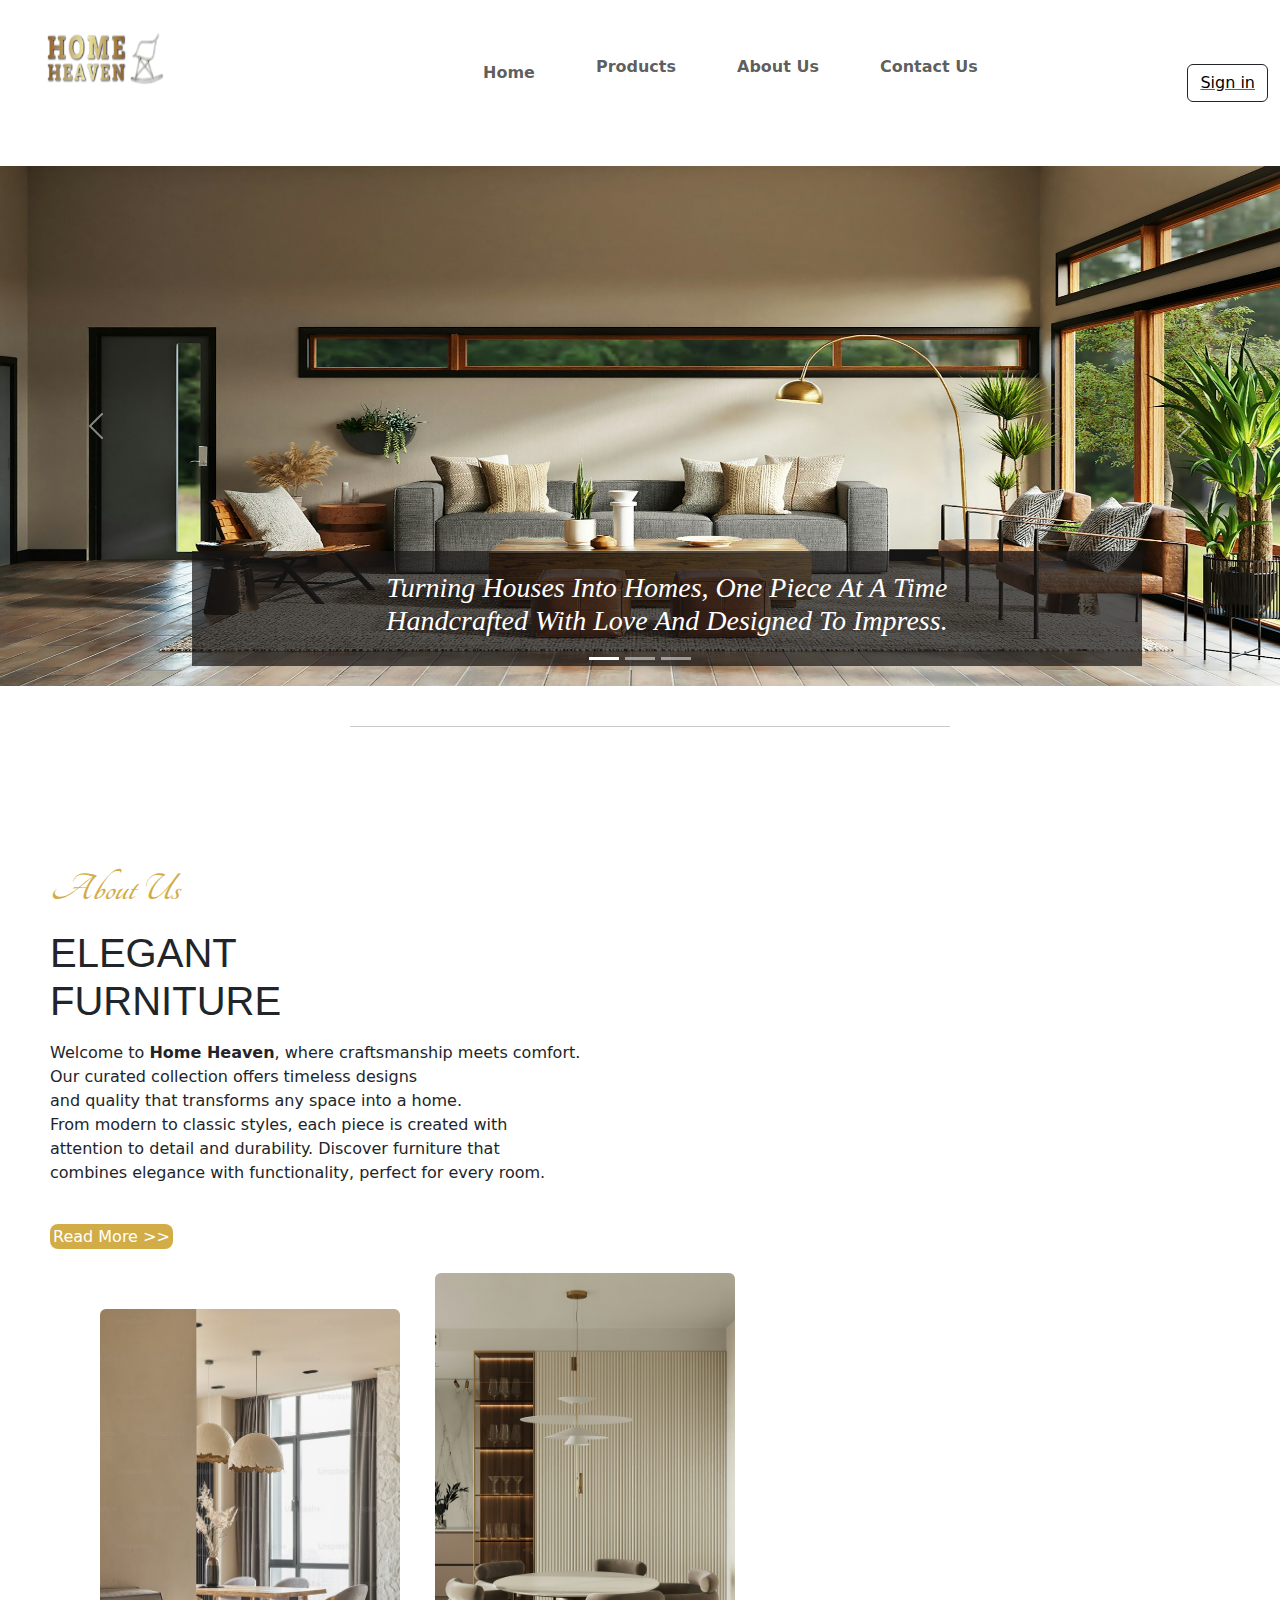
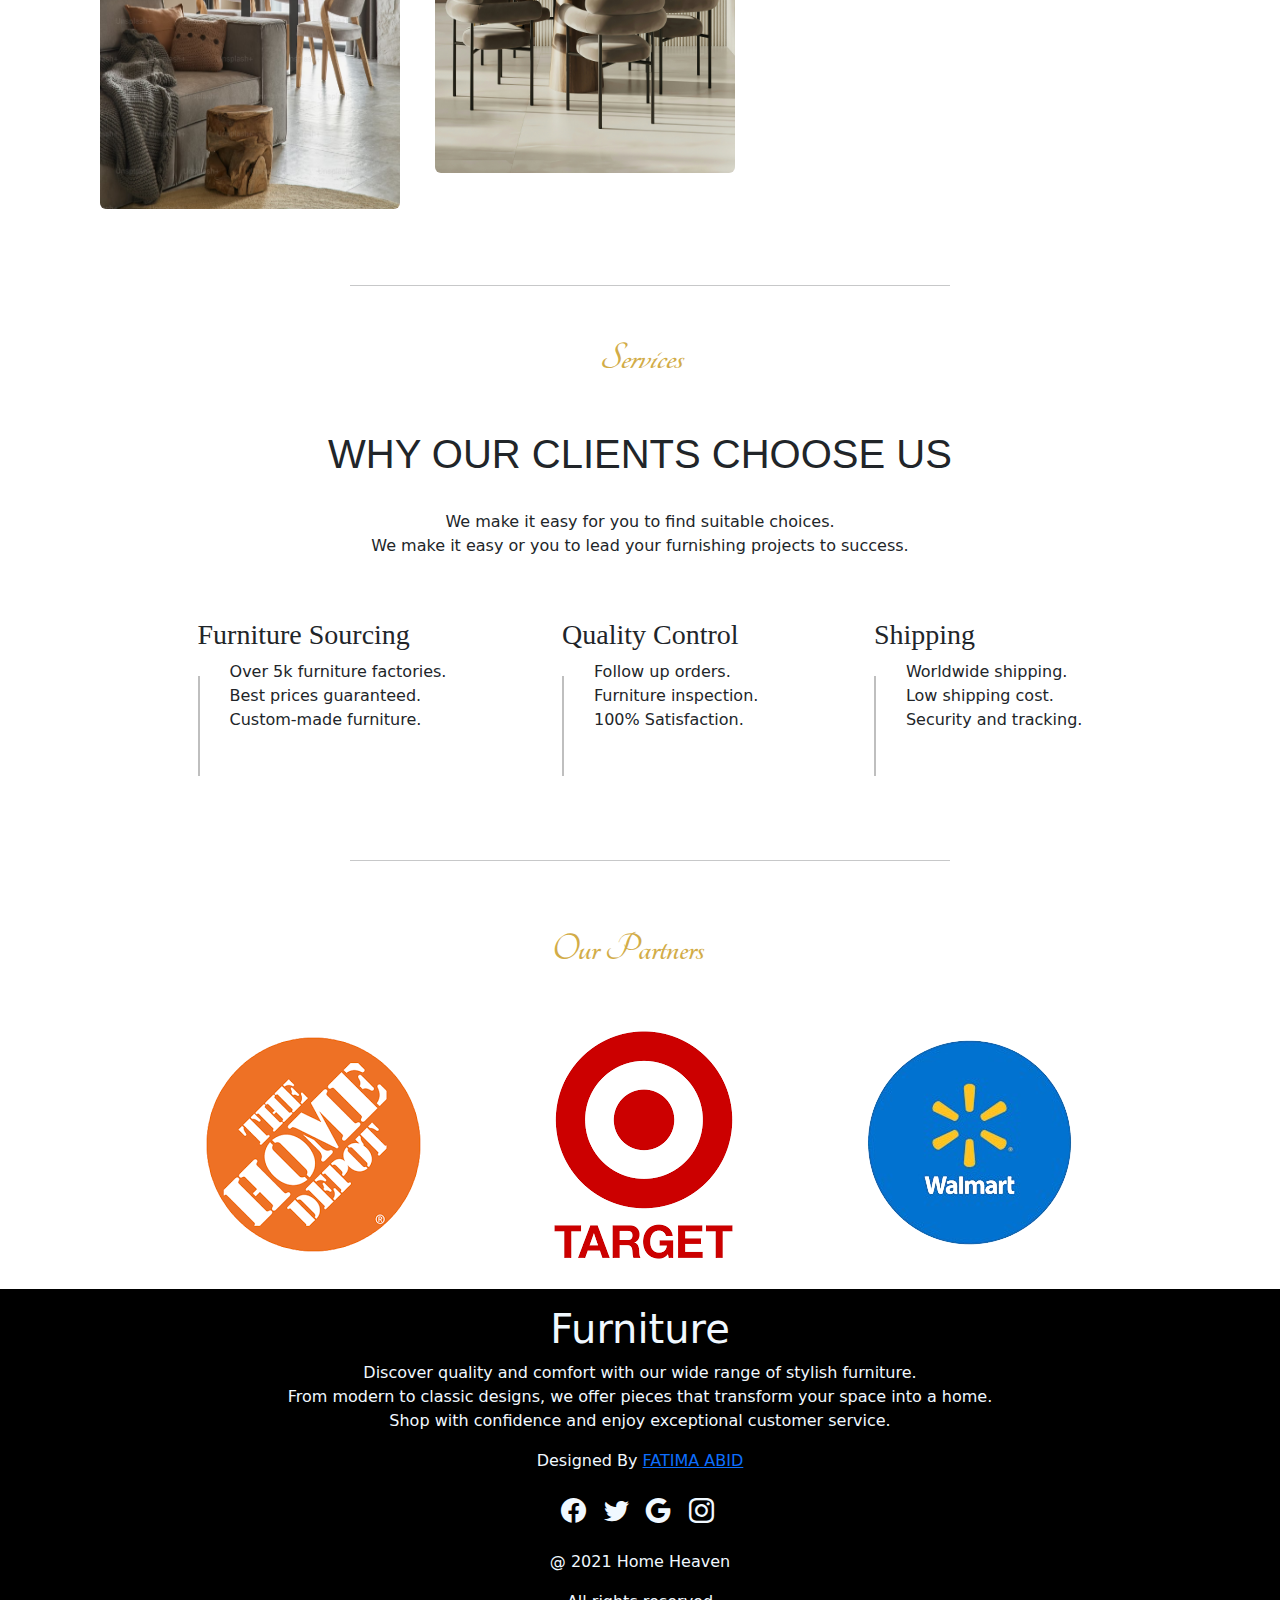
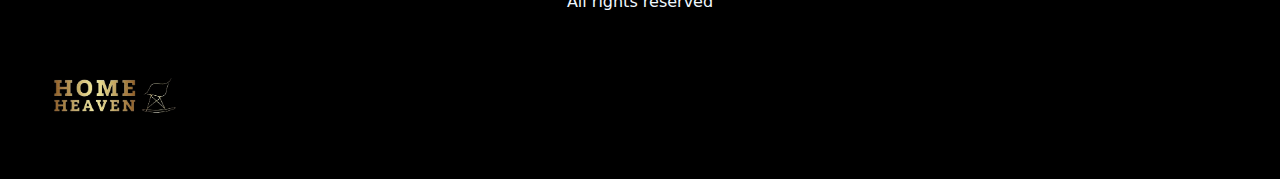
<file: index.html>
<!DOCTYPE html>
<html lang="en">

<head>
  <meta charset="UTF-8">
  <meta name="viewport" content="width=device-width, initial-scale=1.0">
  <title>Furniture Web</title>

  <!-- css link -->

  <link rel="stylesheet" href="style.css">

  <!-- Bootstrap link -->

  <link href="https://cdn.jsdelivr.net/npm/bootstrap@5.3.3/dist/css/bootstrap.min.css" rel="stylesheet"
    integrity="sha384-QWTKZyjpPEjISv5WaRU9OFeRpok6YctnYmDr5pNlyT2bRjXh0JMhjY6hW+ALEwIH" crossorigin="anonymous">
  <script src="https://cdn.jsdelivr.net/npm/bootstrap@5.3.3/dist/js/bootstrap.bundle.min.js"
    integrity="sha384-YvpcrYf0tY3lHB60NNkmXc5s9fDVZLESaAA55NDzOxhy9GkcIdslK1eN7N6jIeHz"
    crossorigin="anonymous"></script>

  <!-- Google Fonts link -->

  <link rel="preconnect" href="https://fonts.googleapis.com">
  <link rel="preconnect" href="https://fonts.gstatic.com" crossorigin>
  <link href="https://fonts.googleapis.com/css2?family=Tangerine:wght@400;700&display=swap" rel="stylesheet">
  <link rel="stylesheet" href="https://cdn.jsdelivr.net/npm/bootstrap-icons@1.11.3/font/bootstrap-icons.min.css">

</head>

<body>

  <!-- navbar -->
  <nav class="navbar navbar-expand-lg bg-transparent">
    <div class="container-fluid">
      <a class="navbar-brand">
      <button class="navbar-toggler" type="button" data-bs-toggle="collapse" data-bs-target="#navbarSupportedContent" aria-controls="navbarSupportedContent" aria-expanded="false" aria-label="Toggle navigation">
        <span class="navbar-toggler-icon"></span>
      </button>
      <div class="sidebar collapse navbar-collapse" id="navbarSupportedContent">
        <ul class="navbar-nav me-auto mb-2 mb-lg-0 bg-transparent text-center">
          <img src="assets/loogoo-removebg-preview.png" style="height: 60px; width: 120px;">
          <li class="nav-item mt-0"><a class="nav-link" href="index.html">Home</a></li>
          <li class="nav-item mt-4"><a class="nav-link" href="product.html">Products</a></li>
          <li class="nav-item mt-4"><a class="nav-link" href="about.html">About Us</a></li>
          <li class="nav-item mt-4"><a class="nav-link" href="#">Contact Us</a></li>
        </ul>
        <a href="signin.html">
          <form class="d-flex">
            <button style="text-decoration: none;" class="btn btn-outline-dark text-black" type="submit">Sign in</button>
          </form>
        </a>
      </div>
    </div>
  </nav>
  <!-- Carousel -->


  <div id="carouselExampleCaptions" class="carousel slide">
    <div class="carousel-indicators">
      <button type="button" data-bs-target="#carouselExampleCaptions" data-bs-slide-to="0" class="active"
        aria-current="true" aria-label="Slide 1"></button>
      <button type="button" data-bs-target="#carouselExampleCaptions" data-bs-slide-to="1"
        aria-label="Slide 2"></button>
      <button type="button" data-bs-target="#carouselExampleCaptions" data-bs-slide-to="2"
        aria-label="Slide 3"></button>
    </div>
    <div class="carousel-inner">
      <div class="carousel-item active">
        <img src="assets/slider1.jpg" class="d-block w-100" alt="...">
        <div class="carousel-caption d-none d-md-block text-white"
          style="font-family: 'Times New Roman', Times, serif;">
          <h3 class="fw-meduim"><i>Turning Houses Into Homes, One Piece At A Time
              <br>Handcrafted With Love And Designed To Impress.</i></h3>
        </div>
      </div>
      <div class="carousel-item">
        <img src="assets/spacejoy-w1ylyAGtdiA-unsplash.jpg" class="d-block w-100" alt="...">
        <div class="carousel-caption d-none d-md-block text-white">
          <h4 class="fw-medium" style="font-family: 'Times New Roman', Times, serif;"><i>Transform your home with our
              timeless,
              <br> quality furniture. Where elegance meets comfort, creating spaces you'll love.</i></h4>
        </div>
      </div>
      <div class="carousel-item">
        <img src="assets/slider 3.jpg" class="d-block w-100" alt="...">
        <div class="carousel-caption d-none d-md-block text-white">
          <h3 class="fw-medium" style="font-family: 'Times New Roman', Times, serif;"><i>Our Modern Designs
              <br> And Aesthetic Vibes Make Your Space Lively.</i></h3>
        </div>
      </div>
    </div>
    <button class="carousel-control-prev" type="button" data-bs-target="#carouselExampleCaptions" data-bs-slide="prev">
      <span class="carousel-control-prev-icon" aria-hidden="true"></span>
      <span class="visually-hidden">Previous</span>
    </button>
    <button class="carousel-control-next" type="button" data-bs-target="#carouselExampleCaptions" data-bs-slide="next">
      <span class="carousel-control-next-icon" aria-hidden="true"></span>
      <span class="visually-hidden">Next</span>
    </button>
  </div>
  </br>
  <hr style="width: 600px; position: relative; left: 350px;">
  </br>

  <!-- About us intro -->

  <div class="about-us-intro">
    <h1 class="mt-5 tangerine-bold" style="color: #d2ac47;"><i>About Us</i></h1>
    <h1 class="mt-3 mb-3 lexend-deca-cus-font">ELEGANT </br> FURNITURE</h1>
    <p>Welcome to <b>Home Heaven</b>, where craftsmanship meets comfort.</br> Our curated collection offers timeless
      designs </br>and quality that transforms any space into a home. </br>From modern to classic styles, each piece is
      created with </br> attention to detail and durability. Discover furniture that <br />combines elegance with
      functionality, perfect for every room.</p>
    </br>
    <a href="about.html" class="about-us-button">Read More >></a>
  </div>
  <div class="about-us-content">
    </br>
    <img class="about-us-img1 mt-4 rounded" src="assets/aboutus.1.avif" alt="" style=" height: 500px; width: 300px;">
    <img class="about-us-img2 mb-5 rounded" src="assets/aboutus.2.jpg" alt=""
      style="margin-left: 30px; height: 500px; width: 300px;">
  </div>
  </br>
  </br>
  </br>
  <hr style="width: 600px; position: relative; left: 350px;">

  <!-- servies -->

  <div class="main-services">
    <h1 style="position: relative; left: 0px; color: #d2ac47;" class="mt-5 tangerine-bold"><i>Services</i></h1>
    <h1 style="position: relative; left: 0px;" class="mt-5 lexend-deca-cus-font">WHY OUR CLIENTS CHOOSE US</h1>
    </br>
    <p>We make it easy for you to find suitable choices. </br> We make it easy or you to lead your furnishing projects
      to success.</p>
  </div>
  </br>

  <div class="services-content container fluid">
    <div class="service-item">
      <h3 style="font-family: 'Times New Roman', Times, serif;">Furniture Sourcing</h3>
      <hr class="vertical-hr">
      <ul>
        <li>Over 5k furniture factories.</li>
        <li>Best prices guaranteed.</li>
        <li>Custom-made furniture.</li>
      </ul>
    </div>
    <div class="service-item">
      <h3 style="font-family: 'Times New Roman', Times, serif;">Quality Control</h3>
      <hr class="vertical-hr">
      <ul>
        <li>Follow up orders.</li>
        <li>Furniture inspection.</li>
        <li>100% Satisfaction.</li>
      </ul>
    </div>
    <div class="service-item">
      <h3 style="font-family: 'Times New Roman', Times, serif;">Shipping</h3>
      <hr class="vertical-hr">
      <ul>
        <li>Worldwide shipping.</li>
        <li>Low shipping cost.</li>
        <li>Security and tracking.</li>
      </ul>
    </div>
  </div>
  </br>
  </br>
  </br>
  </br>
  <hr style="width: 600px; position: relative; left: 350px;">
  </br>
  </br>

  <!-- our partners -->

  <div class="container fluid">
    <h1 class="tangerine-bold" style="color: #d2ac47; margin-left: 470px;">Our Partners</h1>
    <div class="partners mt-4">
      <div class="service-item">
        <p><img src="assets/partner1.png"></p>
      </div>
      <div class="service-item">
        <p><img src="assets/partner2.png"></p>
      </div>
      <div class="service-item">
        <p><img src="assets/partner3.png"></p>
      </div>
    </div>
  </div>
</body>

<!-- footer -->

<footer>
  <div class="navbar1 p-3 bg-black">
    <div>
      <h1 class="text-center">Furniture</h1>
      <p class="text-center">Discover quality and comfort with our wide range of stylish furniture.<br>
        From modern to classic designs, we offer pieces that transform your space into a home.<br>
        Shop with confidence and enjoy exceptional customer service.</p>
    </div>
    <div class="credite text-center">
      Designed By <a href="#">FATIMA ABID</a>
    </div>

    <div class="icons text-center social-media">
      <i class="bi bi-facebook"></i>
      <i class="bi bi-twitter"></i>
      <i class="bi bi-google"></i>
      <i class="bi bi-instagram"></i>
    </div>
    <div class="text-center">
      <p>@ 2021 Home Heaven</p>
      <p>All rights reserved</p>
    </div>

    <div class="">
      <img src="assets/logo.png" class="" width="200px">
    </div>

  </div>

</footer>

</html>
</file>
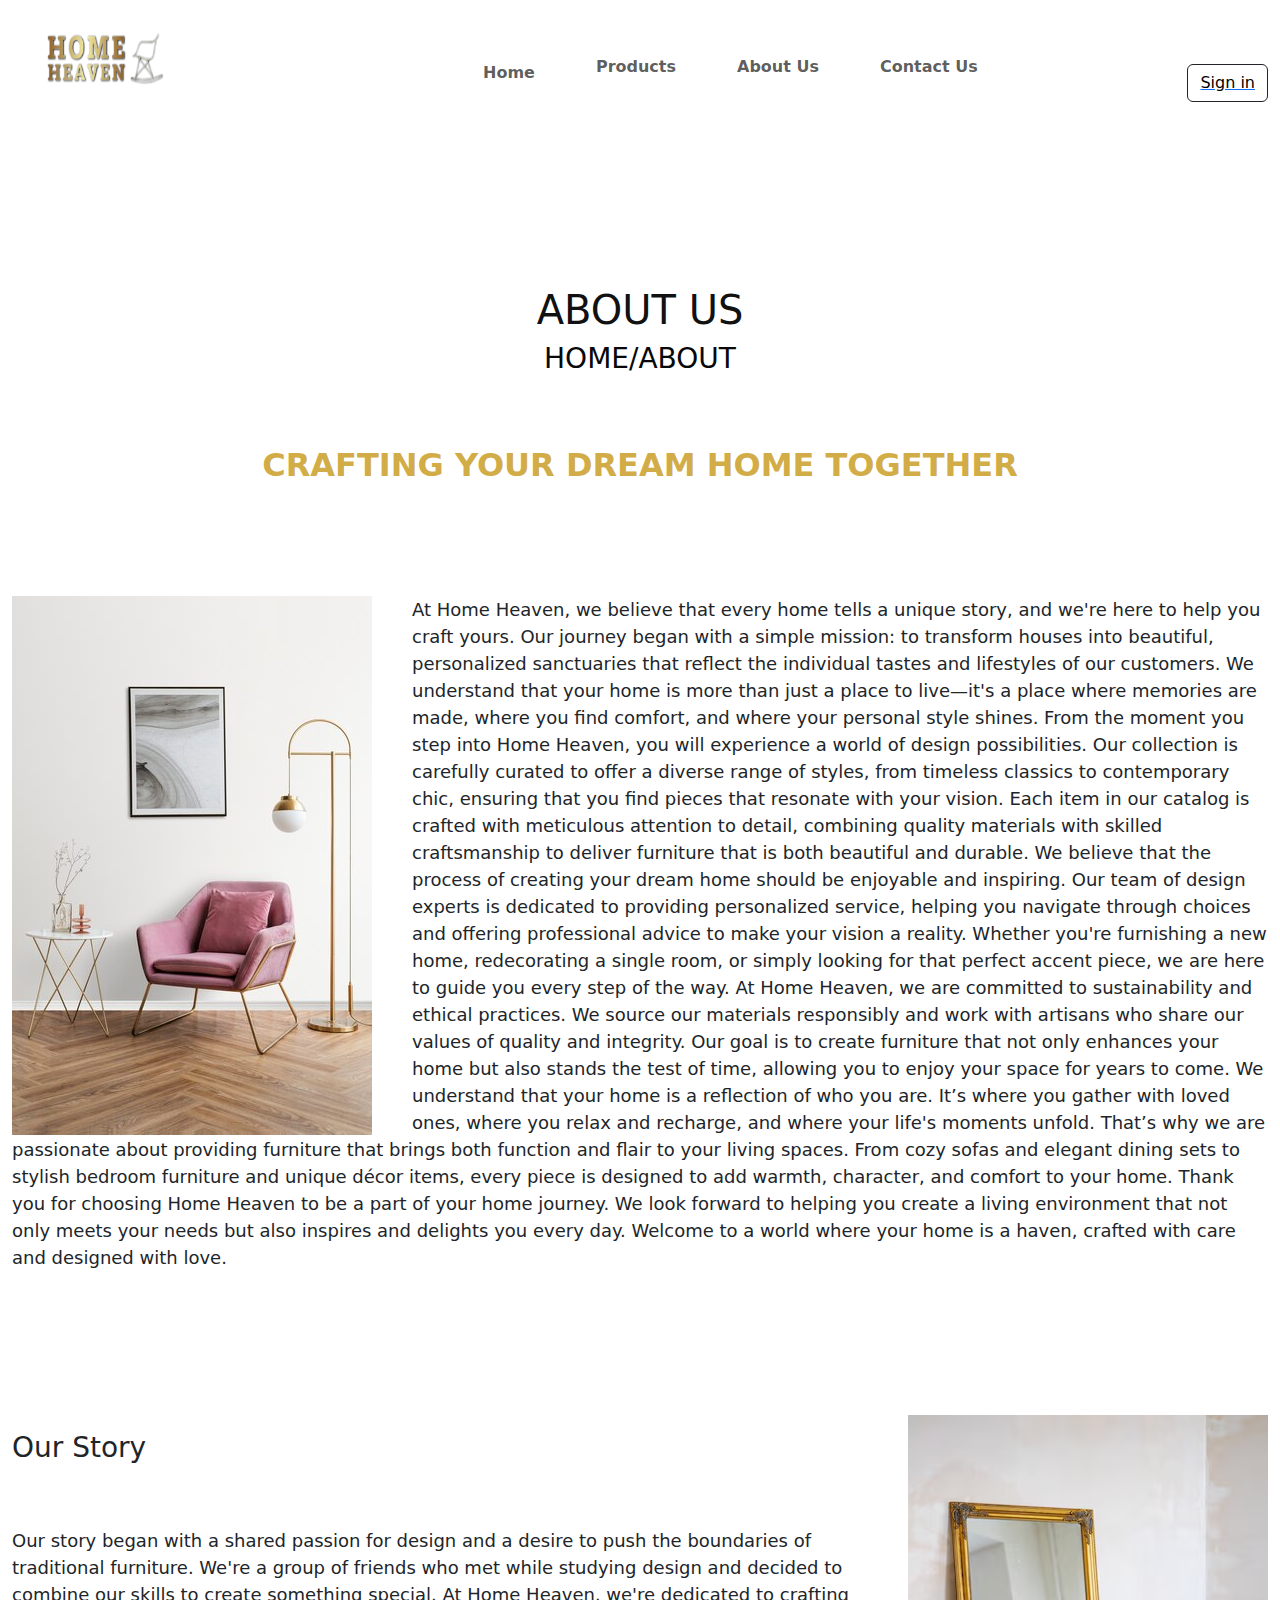
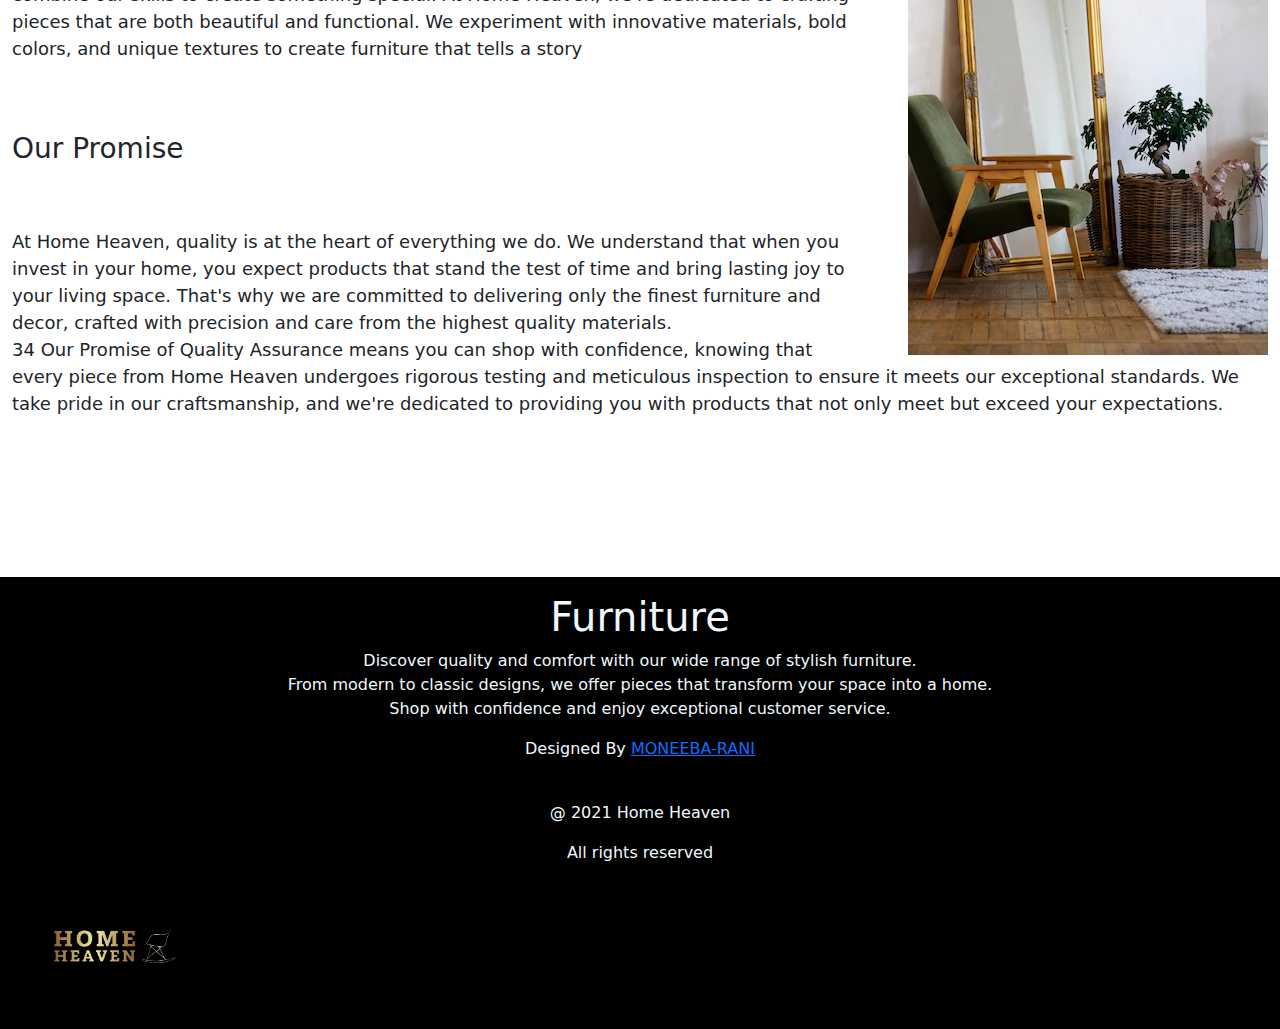
<file: about.html>
<!DOCTYPE html>
<html lang="en">

<head>
   <meta charset="UTF-8">
   <meta name="viewport" content="width=device-width, initial-scale=1.0">
   <link rel="stylesheet" href="style.css">
     <!-- bootstrap links -->
     <link href="https://cdn.jsdelivr.net/npm/bootstrap@5.3.3/dist/css/bootstrap.min.css" rel="stylesheet"
     integrity="sha384-QWTKZyjpPEjISv5WaRU9OFeRpok6YctnYmDr5pNlyT2bRjXh0JMhjY6hW+ALEwIH" crossorigin="anonymous">
 <script src="https://cdn.jsdelivr.net/npm/bootstrap@5.3.3/dist/js/bootstrap.bundle.min.js"
     integrity="sha384-YvpcrYf0tY3lHB60NNkmXc5s9fDVZLESaAA55NDzOxhy9GkcIdslK1eN7N6jIeHz"
     crossorigin="anonymous"></script>
     <!-- bootstrap links -->

   <title>About Us</title>
   <link rel="icon" href="assets/icon.png">

</head>

<body>
  <!-- navbar -->
  <nav class="navbar navbar-expand-lg bg-transparent">
    <div class="container-fluid">
      <a class="navbar-brand">
      <button class="navbar-toggler" type="button" data-bs-toggle="collapse" data-bs-target="#navbarSupportedContent" aria-controls="navbarSupportedContent" aria-expanded="false" aria-label="Toggle navigation">
        <span class="navbar-toggler-icon"></span>
      </button>
      <div class="sidebar collapse navbar-collapse" id="navbarSupportedContent">
        <ul class="navbar-nav me-auto mb-2 mb-lg-0 bg-transparent text-center">
          <img src="assets/loogoo-removebg-preview.png" style="height: 60px; width: 120px;">
          <li class="nav-item mt-0"><a class="nav-link" href="index.html">Home</a></li>
          <li class="nav-item mt-4"><a class="nav-link" href="product.html">Products</a></li>
          <li class="nav-item mt-4"><a class="nav-link" href="about.html">About Us</a></li>
          <li class="nav-item mt-4"><a class="nav-link" href="#">Contact Us</a></li>
        </ul>
        <a href="signin.html">
          <form class="d-flex">
            <button style="text-decoration: none;" class="btn btn-outline-dark text-black" type="submit">Sign in</button>
          </form>
        </a>
      </div>
    </div>
  </nav>
    <!-- aboutus -->
   <div style="margin-top: 100px;"  class="aboutus">
      <h1>ABOUT US</h1>
      <h3 style="color: rgb(8, 8, 8);">HOME/ABOUT</h3>
   </div>
    <h2 class=" fw-bold crf">CRAFTING YOUR DREAM HOME TOGETHER</h2>
      <br>
   <div class="p1 container-fluid">
      <img class="ss" style="float: left; margin-right:40px;" src="assets/about sofa.jpg">
      <p>At<b> Home Heaven</b>, we believe that every home tells a unique story, and we're here to help you craft yours. Our journey began with a simple mission: to transform houses into beautiful, personalized sanctuaries that reflect the individual tastes and lifestyles of our customers. We understand that your home is more than just a place to live—it's a place where memories are made, where you find comfort, and where your personal style shines.
         From the moment you step into Home Heaven, you will experience a world of design possibilities. Our collection is carefully curated to offer a diverse range of styles, from timeless classics to contemporary chic, ensuring that you find pieces that resonate with your vision. Each item in our catalog is crafted with meticulous attention to detail, combining quality materials with skilled craftsmanship to deliver furniture that is both beautiful and durable.
         We believe that the process of creating your dream home should be enjoyable and inspiring. Our team of design experts is dedicated to providing personalized service, helping you navigate through choices and offering professional advice to make your vision a reality. Whether you're furnishing a new home, redecorating a single room, or simply looking for that perfect accent piece, we are here to guide you every step of the way.
         At Home Heaven, we are committed to sustainability and ethical practices. We source our materials responsibly and work with artisans who share our values of quality and integrity. Our goal is to create furniture that not only enhances your home but also stands the test of time, allowing you to enjoy your space for years to come.
         We understand that your home is a reflection of who you are. It’s where you gather with loved ones, where you relax and recharge, and where your life's moments unfold. That’s why we are passionate about providing furniture that brings both function and flair to your living spaces. From cozy sofas and elegant dining sets to stylish bedroom furniture and unique décor items, every piece is designed to add warmth, character, and comfort to your home.
         Thank you for choosing Home Heaven to be a part of your home journey. We look forward to helping you create a living environment that not only meets your needs but also inspires and delights you every day. Welcome to a world where your home is a haven, crafted with care and designed with love.         
      </p>
   
   </div>
   <br>
   <br>

   <div class="p2 container-fluid">
     <p>
      <img style="float: right; margin-left:40px;" src="assets/mirror about.avif">
      <h3>Our Story</h3> <br> <br>
         Our story began with a shared passion for design and a desire to push the boundaries of traditional furniture.
         We're a group of friends who met while studying design and decided to combine our skills to create something
         special.

         At Home Heaven, we're dedicated to crafting pieces that are both beautiful and functional. We experiment with
         innovative materials, bold colors, and unique textures to create furniture that tells a story
    </p> <br> <br>
      <h3>Our Promise</h3> <br> <br>
      <p>
         At <b>Home Heaven</b>, quality is at the heart of everything we do. We understand that when you invest in your home,
         you expect products that stand the test of time and bring lasting joy to your living space. That's why we are
         committed to delivering only the finest furniture and decor, crafted with precision and care from the highest
         quality materials. 
         <br>34
         Our Promise of Quality Assurance means you can shop with confidence, knowing that every piece from Home Heaven
         undergoes rigorous testing and meticulous inspection to ensure it meets our exceptional standards. We take
         pride in our craftsmanship, and we're dedicated to providing you with products that not only meet but exceed
         your expectations.
      </p>
         
   </div>
</body>
<br> <br> <br> <br> <br> <br>
<!-- footer -->
<footer>
  <div class="navbar1 p-3 bg-black">
    <div>
      <h1 class="text-center">Furniture</h1>
      <p class="text-center">Discover quality and comfort with our wide range of stylish furniture.<br>
        From modern to classic designs, we offer pieces that transform your space into a home.<br>
        Shop with confidence and enjoy exceptional customer service.</p>
    </div>
    <div class="credite text-center">
      Designed By <a href="#">MONEEBA-RANI</a>
    </div>

    <div class="icons text-center social-media">
      <i class="bi bi-facebook"></i>
      <i class="bi bi-twitter"></i>
      <i class="bi bi-google"></i>
      <i class="bi bi-instagram"></i>
    </div>
    <div class="text-center">
      <p>@ 2021 Home Heaven</p>
      <p>All rights reserved</p>
    </div>

    <div class="">
      <img src="assets/logo.png" class="" width="200px">
    </div>

  </div>

</footer>

</html>
</file>
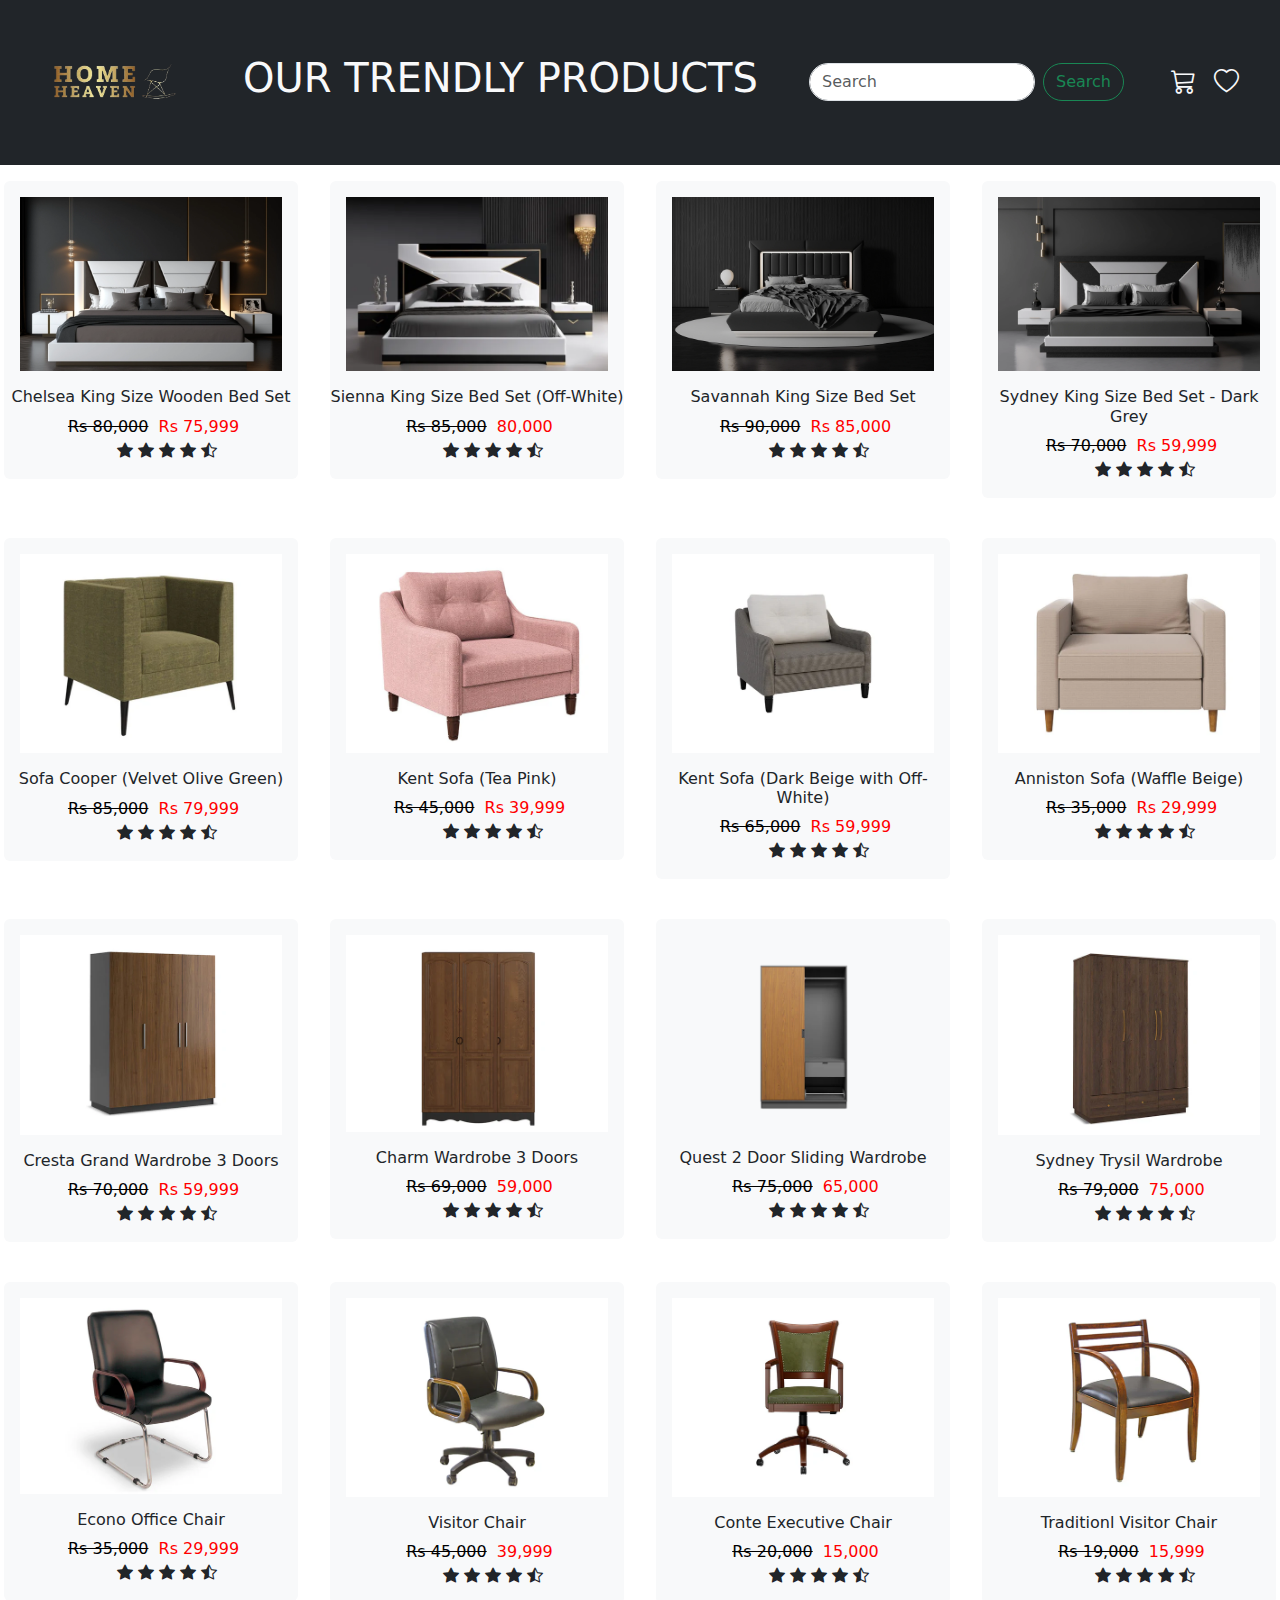
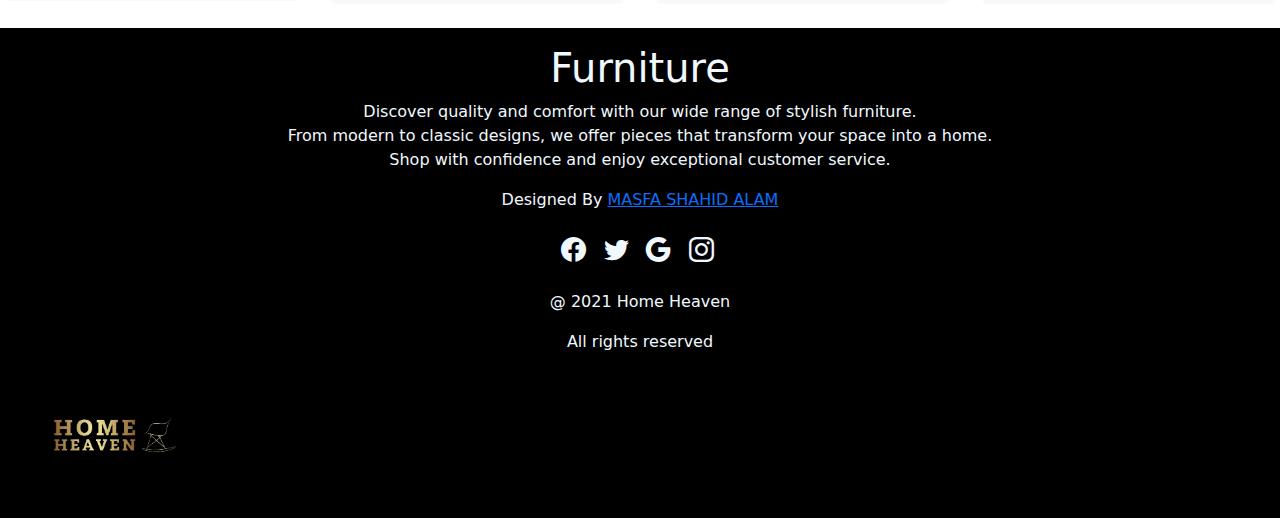
<file: product.html>
<!DOCTYPE html>
<html lang="en">

<head>
  <link rel="stylesheet" href="style.css">
  <meta charset="UTF-8">
  <meta name="viewport" content="width=device-width, initial-scale=1.0">
  <title>Document</title>
  <link href="https://cdn.jsdelivr.net/npm/bootstrap@5.3.3/dist/css/bootstrap.min.css" rel="stylesheet"
    integrity="sha384-QWTKZyjpPEjISv5WaRU9OFeRpok6YctnYmDr5pNlyT2bRjXh0JMhjY6hW+ALEwIH" crossorigin="anonymous">
  <link rel="stylesheet" href="https://cdn.jsdelivr.net/npm/bootstrap-icons@1.11.3/font/bootstrap-icons.min.css">
</head>

<body>
  <section>
    <div class="navbar p-3 bg-dark">
      <a href="index.html"><img src="assets/logo.png" class="" width="200px"></a>
      <h1 class="text-light">OUR TRENDLY PRODUCTS</h1>
      <form class="d-flex ms-4" role="search">
        <input class="form-control me-2 rounded-pill" type="search" placeholder="Search" aria-label="Search">
        <button class="btn btn-outline-success rounded-pill" type="submit">Search</button>
      </form>
      <div class="custom-size">
  <a href="signin.html"><i class="bi bi-cart3 text-light"></i></a>
  <a href="contact.html"><i class="bi bi-heart text-light"></i></a>
        
      </div>

    </div>

    <div class="row">

      <div class="col-lg-3 text-center p-3 animate">
        <div class="card border-0 bg-light mb-2">
          <div class="card-body">
            <a href="contact.html"><img src="assets/bed 1.webp" class="img-fluid" alt=""></a>
          </div>
          <div class="price">
            <h6>Chelsea King Size Wooden Bed Set
            </h6>
            <span class="original-price">Rs 80,000</span>
            <span class="discounted-price">Rs 75,999</span>
            <ul class="star">
              <i class="bi bi-star-fill"></i>
              <i class="bi bi-star-fill"></i>
              <i class="bi bi-star-fill"></i>
              <i class="bi bi-star-fill"></i>
              <i class="bi bi-star-half"></i>
            </ul>
          </div>
        </div>
      </div>


      <div class="col-lg-3 text-center p-3 animate">
        <div class="card border-0 bg-light mb-2">
          <div class="card-body">
            <a href=""><img src="assets/bed 2.webp" class="img-fluid" alt=""></a>
          </div>
          <div class="price">
            <h6>Sienna King Size Bed Set (Off-White)
            </h6>
            <span class="original-price">Rs 85,000</span>
            <span class="discounted-price">80,000</span>
            <ul class="star">
              <i class="bi bi-star-fill"></i>
              <i class="bi bi-star-fill"></i>
              <i class="bi bi-star-fill"></i>
              <i class="bi bi-star-fill"></i>
              <i class="bi bi-star-half"></i>
            </ul>
          </div>
        </div>
      </div>

      <div class="col-lg-3 text-center p-3 animate">
        <div class="card border-0 bg-light mb-2">
          <div class="card-body">
            <a href=""><img src="assets/bed 3.webp" class="img-fluid" alt=""></a>
          </div>
          <div class="price">
            <h6>Savannah King Size Bed Set</h6>
            <span class="original-price">Rs 90,000</span>
            <span class="discounted-price">Rs 85,000</span>
            <ul class="star">
              <i class="bi bi-star-fill"></i>
              <i class="bi bi-star-fill"></i>
              <i class="bi bi-star-fill"></i>
              <i class="bi bi-star-fill"></i>
              <i class="bi bi-star-half"></i>
            </ul>
          </div>
        </div>
      </div>

      <div class="col-lg-3 text-center p-3 animate">
        <div class="card border-0 bg-light mb-2">
          <div class="card-body">
            <a href="contact.html"><img src="assets/bed 4.webp" class="img-fluid" alt=""></a>
          </div>
          <div class="price">
            <h6>Sydney King Size Bed Set - Dark Grey</h6>
            <span class="original-price">Rs 70,000</span>
            <span class="discounted-price">Rs 59,999</span>
            <ul class="star">
              <i class="bi bi-star-fill"></i>
              <i class="bi bi-star-fill"></i>
              <i class="bi bi-star-fill"></i>
              <i class="bi bi-star-fill"></i>
              <i class="bi bi-star-half"></i>
            </ul>
          </div>
        </div>
      </div>

      <div class="col-lg-3 text-center p-3 animate">
        <div class="card border-0 bg-light mb-2">
          <div class="card-body">
            <a href="contact.html"><img src="assets/sofa 1.webp" class="img-fluid" alt=""></a>
          </div>
          <div class="price">
            <h6>Sofa Cooper (Velvet Olive Green)
            </h6>
            <span class="original-price">Rs 85,000</span>
            <span class="discounted-price">Rs 79,999</span>
            <ul class="star">
              <i class="bi bi-star-fill"></i>
              <i class="bi bi-star-fill"></i>
              <i class="bi bi-star-fill"></i>
              <i class="bi bi-star-fill"></i>
              <i class="bi bi-star-half"></i>
            </ul>
          </div>
        </div>
      </div>

      <div class="col-lg-3 text-center p-3 animate">
        <div class="card border-0 bg-light mb-2">
          <div class="card-body">
            <a href="contact.html"><img src="assets/sofa 2.webp" class="img-fluid" alt=""></a>
          </div>
          <div class="price">
            <h6>Kent Sofa (Tea Pink)
            </h6>
            <span class="original-price">Rs 45,000</span>
            <span class="discounted-price">Rs 39,999</span>
            <ul class="star">
              <i class="bi bi-star-fill"></i>
              <i class="bi bi-star-fill"></i>
              <i class="bi bi-star-fill"></i>
              <i class="bi bi-star-fill"></i>
              <i class="bi bi-star-half"></i>
            </ul>
          </div>
        </div>
      </div>


      <div class="col-lg-3 text-center p-3 animate">
        <div class="card border-0 bg-light mb-2">
          <div class="card-body">
            <a href="contact.html"><img src="assets/sofa 3.webp" class="img-fluid" alt=""></a>
          </div>
          <div class="price">
            <h6>Kent Sofa (Dark Beige with Off-White)
            </h6>
            <span class="original-price">Rs 65,000</span>
            <span class="discounted-price">Rs 59,999</span>
            <ul class="star">
              <i class="bi bi-star-fill"></i>
              <i class="bi bi-star-fill"></i>
              <i class="bi bi-star-fill"></i>
              <i class="bi bi-star-fill"></i>
              <i class="bi bi-star-half"></i>
            </ul>
          </div>
        </div>
      </div>

      <div class="col-lg-3 text-center p-3 animate">
        <div class="card border-0 bg-light mb-2">
          <div class="card-body">
            <a href="contact.html"><img src="assets/sofa 4.webp" class="img-fluid" alt=""></a>
          </div>
          <div class="price">
            <h6>Anniston Sofa (Waffle Beige)
            </h6>
            <span class="original-price">Rs 35,000</span>
            <span class="discounted-price">Rs 29,999</span>
            <ul class="star">
              <i class="bi bi-star-fill"></i>
              <i class="bi bi-star-fill"></i>
              <i class="bi bi-star-fill"></i>
              <i class="bi bi-star-fill"></i>
              <i class="bi bi-star-half"></i>
            </ul>
          </div>
        </div>
      </div>

      <div class="col-lg-3 text-center p-3 animate">
        <div class="card border-0 bg-light mb-2">
          <div class="card-body">
            <a href="contact.html"><img src="assets/wad 1.webp" class="img-fluid" alt=""></a>
          </div>
          <div class="price">
            <h6>Cresta Grand Wardrobe 3 Doors</h6>
            <span class="original-price">Rs 70,000</span>
            <span class="discounted-price">Rs 59,999</span>
            <ul class="star">
              <i class="bi bi-star-fill"></i>
              <i class="bi bi-star-fill"></i>
              <i class="bi bi-star-fill"></i>
              <i class="bi bi-star-fill"></i>
              <i class="bi bi-star-half"></i>
            </ul>
          </div>
        </div>
      </div>


      <div class="col-lg-3 text-center p-3 animate">
        <div class="card border-0 bg-light mb-2">
          <div class="card-body">
            <a href="contact.html"><img src="assets/wad 2.webp" class="img-fluid" alt=""></a>
          </div>
          <div class="price">
            <h6>Charm Wardrobe 3 Doors</h6>
            <span class="original-price">Rs 69,000</span>
            <span class="discounted-price">59,000</span>
            <ul class="star">
              <i class="bi bi-star-fill"></i>
              <i class="bi bi-star-fill"></i>
              <i class="bi bi-star-fill"></i>
              <i class="bi bi-star-fill"></i>
              <i class="bi bi-star-half"></i>
            </ul>
          </div>
        </div>
      </div>

      <div class="col-lg-3 text-center p-3 animate">
        <div class="card border-0 bg-light mb-2">
          <div class="card-body">
            <a href="contact.html"><img src="assets/wad 3.webp" class="img-fluid" alt=""></a>
          </div>
          <div class="price">
            <h6>Quest 2 Door Sliding Wardrobe</h6>
            <span class="original-price">Rs 75,000</span>
            <span class="discounted-price">65,000</span>
            <ul class="star">
              <i class="bi bi-star-fill"></i>
              <i class="bi bi-star-fill"></i>
              <i class="bi bi-star-fill"></i>
              <i class="bi bi-star-fill"></i>
              <i class="bi bi-star-half"></i>
            </ul>
          </div>
        </div>
      </div>

      <div class="col-lg-3 text-center p-3 animate">
        <div class="card border-0 bg-light mb-2">
          <div class="card-body">
            <a href="contact.html"><img src="assets/wad 4.webp" class="img-fluid" alt=""></a>
          </div>
          <div class="price">
            <h6>Sydney Trysil Wardrobe</h6>
            <span class="original-price">Rs 79,000</span>
            <span class="discounted-price">75,000</span>
            <ul class="star">
              <i class="bi bi-star-fill"></i>
              <i class="bi bi-star-fill"></i>
              <i class="bi bi-star-fill"></i>
              <i class="bi bi-star-fill"></i>
              <i class="bi bi-star-half"></i>
            </ul>
          </div>
        </div>
      </div>



      <div class="col-lg-3 text-center p-3 animate">
        <div class="card border-0 bg-light mb-2">
          <div class="card-body">
            <a href="contact.html"><img src="assets/chairs 1.webp" class="img-fluid" alt=""></a>
          </div>
          <div class="price">
            <h6>Econo Office Chair</h6>
            <span class="original-price">Rs 35,000</span>
            <span class="discounted-price">Rs 29,999</span>
            <ul class="star">
              <i class="bi bi-star-fill"></i>
              <i class="bi bi-star-fill"></i>
              <i class="bi bi-star-fill"></i>
              <i class="bi bi-star-fill"></i>
              <i class="bi bi-star-half"></i>
            </ul>
          </div>
        </div>
      </div>

      <div class="col-lg-3 text-center p-3 animate">
        <div class="card border-0 bg-light mb-2">
          <div class="card-body">
            <a href="contact.html"><img src="assets/chair 2.webp" class="img-fluid" alt=""></a>
          </div>
          <div class="price">
            <h6>Visitor Chair</h6>
            <span class="original-price">Rs 45,000</span>
            <span class="discounted-price">39,999</span>
            <ul class="star">
              <i class="bi bi-star-fill"></i>
              <i class="bi bi-star-fill"></i>
              <i class="bi bi-star-fill"></i>
              <i class="bi bi-star-fill"></i>
              <i class="bi bi-star-half"></i>
            </ul>
          </div>
        </div>
      </div>


      <div class="col-lg-3 text-center p-3 animate">
        <div class="card border-0 bg-light mb-2">
          <div class="card-body">
            <a href="contact.html"><img src="assets/chair 3.webp" class="img-fluid" alt=""></a>
          </div>
          <div class="price">
            <h6>Conte Executive Chair</h6>
            <span class="original-price">Rs 20,000</span>
            <span class="discounted-price">15,000</span>
            <ul class="star">
              <i class="bi bi-star-fill"></i>
              <i class="bi bi-star-fill"></i>
              <i class="bi bi-star-fill"></i>
              <i class="bi bi-star-fill"></i>
              <i class="bi bi-star-half"></i>
            </ul>
          </div>
        </div>
      </div>

      <div class="col-lg-3 text-center p-3 animate">
        <div class="card border-0 bg-light mb-2">
          <div class="card-body">
            <a href="contact.html"><img src="assets/chair 4.webp" class="img-fluid" alt=""></a>
          </div>
          <div class="price">
            <h6>Traditionl Visitor Chair</h6>
            <span class="original-price">Rs 19,000</span>
            <span class="discounted-price">15,999</span>
            <ul class="star">
              <i class="bi bi-star-fill"></i>
              <i class="bi bi-star-fill"></i>
              <i class="bi bi-star-fill"></i>
              <i class="bi bi-star-fill"></i>
              <i class="bi bi-star-half"></i>
            </ul>
          </div>
        </div>
      </div>










    </div>
  </section>

  
  <footer>
    <div class="navbar1 p-3 bg-black">
      <div>
        <h1 class="text-center">Furniture</h1>
        <p class="text-center">Discover quality and comfort with our wide range of stylish furniture.<br>
          From modern to classic designs, we offer pieces that transform your space into a home.<br>
          Shop with confidence and enjoy exceptional customer service.</p>
      </div>
      <div class="credite text-center">
        Designed By <a href="#">MASFA SHAHID ALAM</a>
      </div>
  
      <div class="icons text-center social-media">
        <i class="bi bi-facebook"></i>
        <i class="bi bi-twitter"></i>
        <i class="bi bi-google"></i>
        <i class="bi bi-instagram"></i>
      </div>
      <div class="text-center">
        <p>@ 2021 Home Heaven</p>
        <p>All rights reserved</p>
      </div>
  
      <div class="">
        <img src="assets/logo.png" class="" width="200px">
      </div>
  
    </div>
  
  </footer>



















  <script src="https://cdn.jsdelivr.net/npm/bootstrap@5.3.3/dist/js/bootstrap.bundle.min.js"
    integrity="sha384-YvpcrYf0tY3lHB60NNkmXc5s9fDVZLESaAA55NDzOxhy9GkcIdslK1eN7N6jIeHz"
    crossorigin="anonymous"></script>
</body>

</html>
</file>
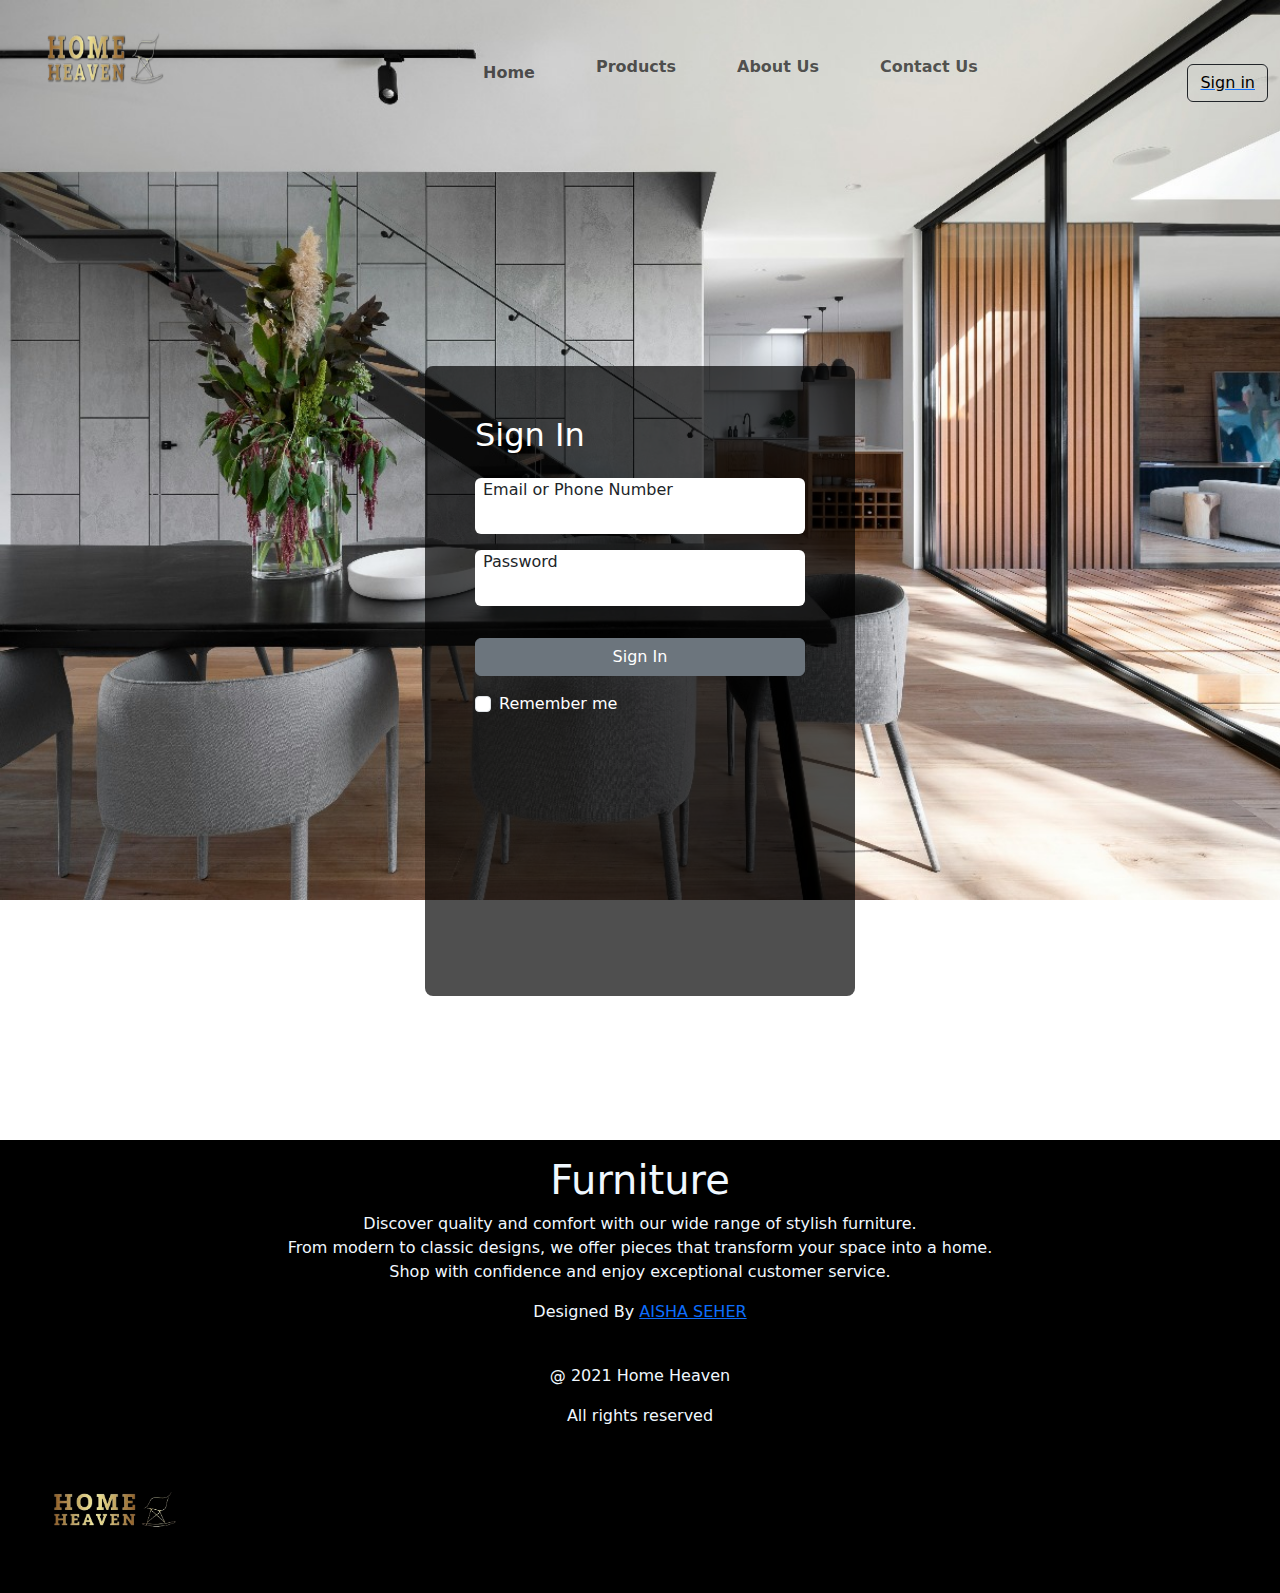
<file: signin.html>
<!DOCTYPE html>
<html lang="en">

 <head>
    <meta charset="UTF-8">
    <meta name="viewport" content="width=device-width, initial-scale=1.0">
    <link rel="stylesheet" href="style.css">
    <link href="https://cdn.jsdelivr.net/npm/bootstrap@5.3.3/dist/css/bootstrap.min.css" rel="stylesheet" integrity="sha384-QWTKZyjpPEjISv5WaRU9OFeRpok6YctnYmDr5pNlyT2bRjXh0JMhjY6hW+ALEwIH" crossorigin="anonymous">
    <title>Document</title>

  
    
  </head>

 <body style="background-image: url(assets/bgimgg.jpg); background-size: cover; background-repeat: no-repeat; ">
  <!-- navbar -->
  <nav class="navbar navbar-expand-lg bg-transparent">
    <div class="container-fluid">
      <a class="navbar-brand">
      <button class="navbar-toggler" type="button" data-bs-toggle="collapse" data-bs-target="#navbarSupportedContent" aria-controls="navbarSupportedContent" aria-expanded="false" aria-label="Toggle navigation">
        <span class="navbar-toggler-icon"></span>
      </button>
      <div class="sidebar collapse navbar-collapse" id="navbarSupportedContent">
        <ul class="navbar-nav me-auto mb-2 mb-lg-0 bg-transparent text-center">
          <img src="assets/loogoo-removebg-preview.png" style="height: 60px; width: 120px;">
          <li class="nav-item mt-0"><a class="nav-link" href="index.html">Home</a></li>
          <li class="nav-item mt-4"><a class="nav-link" href="product.html">Products</a></li>
          <li class="nav-item mt-4"><a class="nav-link" href="about.html">About Us</a></li>
          <li class="nav-item mt-4"><a class="nav-link" href="#">Contact Us</a></li>
        </ul>
        <a href="signin.html">
          <form class="d-flex">
            <button style="text-decoration: none;" class="btn btn-outline-dark text-black" type="submit">Sign in</button>
          </form>
        </a>
      </div>
    </div>
  </nav>
  
         
    <!-- login form -->
   <div class="d-flex justify-content-center align-items-center">
    <section class="login rounded-3">
        <h2 class="text-white">Sign In</h2>
        <form class="mt-4">
            <div class="mb-3 bg-white rounded px-2">
              <label for="exampleInputEmail1" class="form-label small-text">Email or Phone Number </label>
              <input type="email" class="form-control border-0 p-0" id="exampleInputEmail1" aria-describedby="emailHelp">
            </div>
            <div class="mb-3 bg-white rounded px-2">
              <label for="exampleInputPassword1" class="form-label small-text">Password</label>
              <input type="password" class="form-control border-0 p-0" id="exampleInputPassword1">
            </div>
            <button type="submit" class="btn btn-secondary mt-3" style="width: 100%;">Sign In</button>
            <div class="mb-3 mt-3 form-check">
              <input type="checkbox" class="form-check-input" id="exampleCheck1">
              <label class="form-check-labe text-white small-text" for="exampleCheck1">Remember me </label>
            </div>
            
          </form>

    </section>
</div>
   

   <br> <br> <br> <br> <br> <br>
   <!-- footer -->
   <footer>
    <div class="navbar1 p-3 bg-black">
      <div>
        <h1 class="text-center">Furniture</h1>
        <p class="text-center">Discover quality and comfort with our wide range of stylish furniture.<br>
          From modern to classic designs, we offer pieces that transform your space into a home.<br>
          Shop with confidence and enjoy exceptional customer service.</p>
      </div>
      <div class="credite text-center">
        Designed By <a href="#">AISHA SEHER</a>
      </div>
  
      <div class="icons text-center social-media">
        <i class="bi bi-facebook"></i>
        <i class="bi bi-twitter"></i>
        <i class="bi bi-google"></i>
        <i class="bi bi-instagram"></i>
      </div>
      <div class="text-center">
        <p>@ 2021 Home Heaven</p>
        <p>All rights reserved</p>
      </div>
  
      <div class="">
        <img src="assets/logo.png" class="" width="200px">
      </div>
  
    </div>
  
  </footer>

    <script src="https://cdn.jsdelivr.net/npm/@popperjs/core@2.11.8/dist/umd/popper.min.js" integrity="sha384-I7E8VVD/ismYTF4hNIPjVp/Zjvgyol6VFvRkX/vR+Vc4jQkC+hVqc2pM8ODewa9r" crossorigin="anonymous"></script>
    <script src="https://cdn.jsdelivr.net/npm/bootstrap@5.3.3/dist/js/bootstrap.min.js" integrity="sha384-0pUGZvbkm6XF6gxjEnlmuGrJXVbNuzT9qBBavbLwCsOGabYfZo0T0to5eqruptLy" crossorigin="anonymous"></script>
 </body>

</html>
</file>
<file: style.css>
* {
  padding: 0%;
  margin: 0%;
  list-style: none;
}

/* - - - - - - - - - - - - - - - - - - - - - - - -FATIMA'S PART - - - - - - - - - - - - - - - - - - - - - - - - - - - -*/

/*------------------------------------------------ HOMEPAGE CSS -------------------------------------------------------*/

/*------------------------------------------------ GOOGLE FONTS -------------------------------------------------------*/

.tangerine-bold {
  font-family: "Tangerine", cursive;
  font-weight: 800;
  font-style: normal;
}

.lexend-deca-cus-font {
  font-family: "Lexend Deca", sans-serif;
  font-optical-sizing: auto;
  font-weight: 500;
  font-style: normal;
}

/*---------------------------------------------------- NAVBAR ---------------------------------------------------------*/

.navbar-nav {
  background-color: #181717;
  padding: 15px 25px 15px 25px;

}

.nav-item {
  text-decoration: none;
  list-style: none;
  position: relative;
  left: 250px;
  margin-left: 45px;
  color: white;
  font-weight: bold;
  font-size: medium;
  padding-bottom: 50px;
}

.nav-btn {
  position: relative;
  left: 450px;
  padding: 9px 23px 9px 23px;
  background-color: #d2ac47;
  color: aliceblue;
  border: 2px solid #f5eeee;
  border-radius: 10px;
  width: 100px;
  height: 40px;
}

/*-------------------------------------------------- CAROUSEL ---------------------------------------------------------*/

.carousel-caption {
  background-color: #181717b6;
  width: 950px;
}

.carousel-item img {
  height: 520px;
  width: 400px;
}

.vertical-hr {
  width: 2px;
  height: 100px;
  background-color: black;
  border: none;
  transform: rotate(180deg);
  position: absolute;
}

/*---------------------------------------------- ABOUT US HOMEPAGE INTRO ----------------------------------------------*/

.about-us-intro {
  margin: 50px 0px 0px 50px;
  display: inline-block;
  vertical-align: middle;
}

.about-us-content {
  display: flex;
  flex-direction: row;
  justify-content: space-evenly;
  display: inline-block;
  vertical-align: middle;
  margin: 0px 0px 0px 100px;
  align-items: center;
}

.about-us-button {
  height: 30px;
  width: 30px;
  padding: 3px;
  background-color: #d2ac47;
  text-decoration: none;
  border-radius: 8px;
  color: #fff;
}

/*---------------------------------------------------- SERVICES -------------------------------------------------------*/

.main-services {
  position: relative;
  left: 0px;
  align-items: center;
  text-align: center;
}

.services-content {
  display: flex;
  flex-direction: row;
  justify-content: space-evenly;
  align-items: center;
}

.service-item {
  margin-top: 20px;
}

/*------------------------------------------------- OUR PARTNERS ------------------------------------------------------*/

.partners {
  display: flex;
  flex-direction: row;
  justify-content: space-evenly;
  align-items: center;
}

/*----------------------------------------------------- FOOTER --------------------------------------------------------*/

footer {
  background-color: #181717;
  color: aliceblue;
}



div.first
 {
  display: flex;
  list-style: none;
  text-decoration: none;
}



/* for product page */

.navbar-nav {
  background-color:  #181717;
  height: 150px;
  
}
.custom-size{
  font-size: 25px;
  padding: 20px;
  letter-spacing: 5px;
}
.animate{
  transition: transform 0.5s ease;
  
}
.animate:hover{
  transform:scale(0.8);
  }
.original-price{
  text-decoration: line-through;
  color: black;
  margin: 5px;
}
.discounted-price{
  color: rgb(255, 0, 0);
}

.social-media{
  font-size: 25px;
  padding: 20px;
  letter-spacing: 5px;
}


/* for sign in page */

*{
  padding: 0%;
  margin: 0%;
}

body {
  background-repeat: no-repeat;
  background-attachment: fixed;
 
}

.logo{
height: 60px;
width: 120px;
}

.main-content {
  margin-top: 200px;
  margin-left: 100px;
  color: #fff;
}
.fff{
padding-left: 30px;
}


.aboutus{
  padding-top: 20px;
  height: 100px;
  width: 100%;
  text-align: center;
  color: rgb(17, 17, 17);
}

.crf{
  padding-top: 80px;
  text-align: center;
  color: #D2AC47;
}

.p1{
 padding-top: 80px; 
 padding-right: 30px;
 padding-left: 30px;
 font-size: large;
 font-weight: 200;
}

.p2{
  padding-top: 80px; 
  padding-right: 30px;
  padding-left: 30px;
  font-size: large;
  font-weight: 200;
}

.footer{
  display: flex;
  flex-direction: row;
  justify-content: space-evenly;
  align-items: center;
  margin-top: 200px;
  bottom: 0px;
  background-color: transparent;
  color: aliceblue;
}

.fimg{
  height: 10px;
  width: 10px;
}
.flogo{
  height: 20px;
  width: 20px;
  border-radius: 3px;
}

div.first, div.third{
  list-style: none;
  text-decoration: none;
  position: relative;

}

.bbtn{
  padding: 9px 23px 9px 23px;
  background-color: #d2ac47;
  color: aliceblue;
  border: 2px solid #f5eeee;
  border-radius: 10px;
  width: 100px;
  height: 50px;
  text-decoration: none;
}

.btn:hover{
background-color: #f5eeee;
}



.login{
margin-top: 200px;
background-color: rgba(0, 0, 0, 0.692);
width: 430px;
height: 630px;
border-radius: 5px;
padding: 50px;
}

.form-control{
box-shadow: none !important;
}


/* responsive css */

@media (max-width: 991px){
.sidebar{
  background-color: rgb(255, 255, 255);
  backdrop-filter: blur(10px);
}
.nav-link{
  background-color: rgba(255, 255, 255, 0.144);
  color: rgba(17, 17, 17, 0.904);
}
}
</file>
